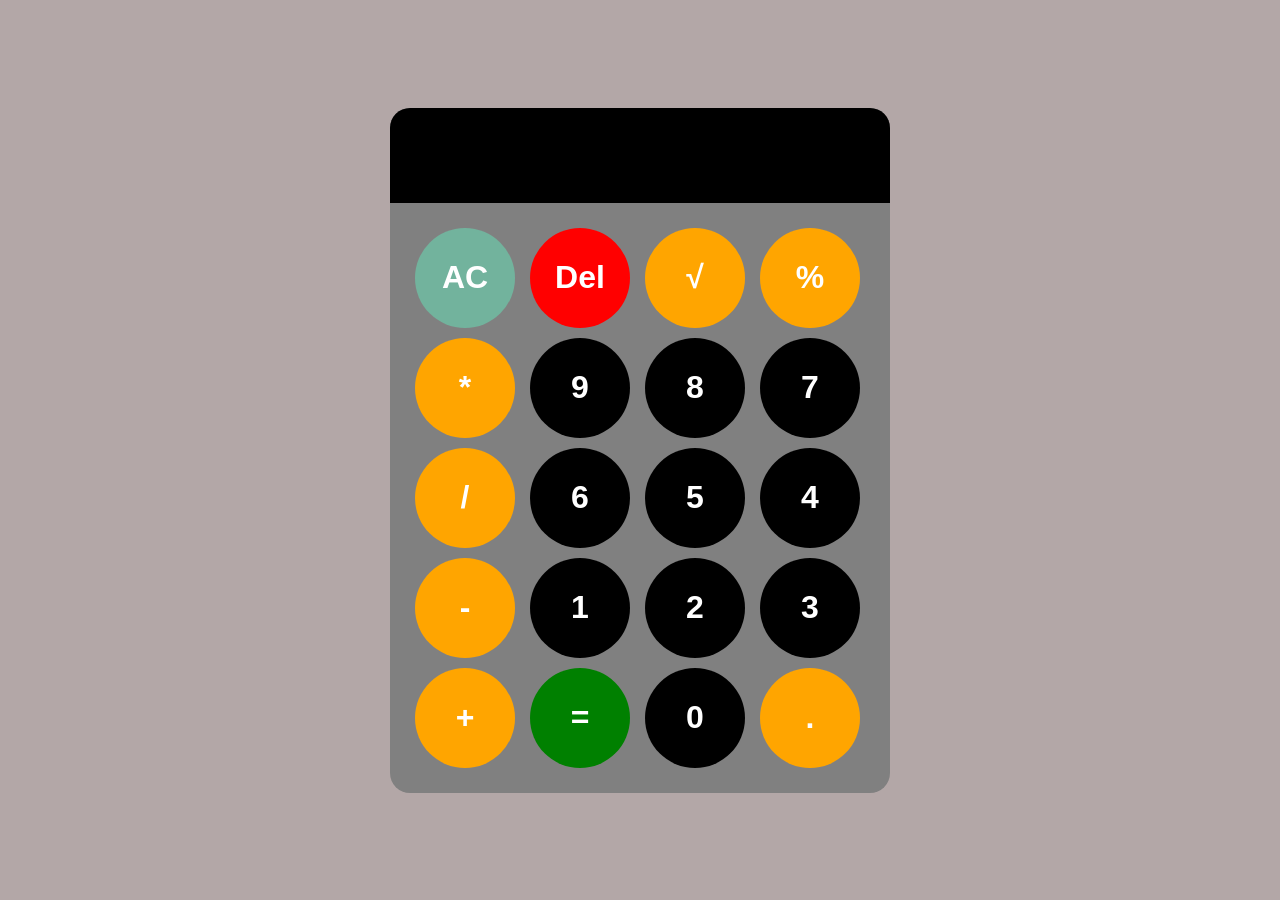
<file: index.html>
<!DOCTYPE html>
<html lang="en">
  <head>
    <meta charset="UTF-8" />
    <meta name="viewport" content="width=device-width, initial-scale=1.0" />
    <title>Calculator</title>
    <link rel="stylesheet" href="style.css" />
  </head>
  <body>
    <div class="container">
      <div class="calculator">
        <input type="text" id="display" readonly />

        <div class="btns">
          <button onclick="clearDisplay()" id="clear">AC</button
          ><button onclick="del()" id="del">Del</button>

          <button onclick="sqrt()" class="operator">&radic;</button>
          <button onclick="percentage()" class="operator">%</button>
          <button onclick="addToDisplay('*')" class="operator">*</button>
          <button onclick="addToDisplay('9')">9</button>
          <button onclick="addToDisplay('8')">8</button>
          <button onclick="addToDisplay('7')">7</button>
          <button onclick="addToDisplay('/')" class="operator">/</button>
          <button onclick="addToDisplay('6')">6</button>
          <button onclick="addToDisplay('5')">5</button>
          <button onclick="addToDisplay('4')">4</button>
          <button onclick="addToDisplay('-')" class="operator">-</button>
          <button onclick="addToDisplay('1')">1</button>
          <button onclick="addToDisplay('2')">2</button>
          <button onclick="addToDisplay('3')">3</button
          ><button onclick="addToDisplay('+')" class="operator">+</button>
          <button onclick="calculate()" id="equal" class="operator">=</button>
          <button onclick="addToDisplay('0')">0</button>

          <button onclick="addToDisplay('.')" class="operator">.</button>
        </div>
      </div>
    </div>

    <script src="/script.js"></script>
  </body>
</html>
</file>
<file: style.css>
button{
width: 100px;
height: 100px;
border-radius: 50px;
border: none;
background-color:black;
color: white;
font-size: 2rem;
font-weight: bold;
cursor: pointer;
}

button:hover{
    background-color: rgb(44, 41, 41);
}

button:active{
    background-color: rgb(97, 57, 57);
}

.btns{
    display: grid;
    grid-template-columns: repeat(4,1fr);
    gap: 10px;
    padding: 25px;
}

.calculator{
    font-family: Arial, Helvetica, sans-serif;
    background-color: grey;
    border-radius: 20px;
    max-width: 500px;
    overflow: hidden;

}

#display{
    width: 100%;
    padding: 20px;
    font-size: 3rem;
    text-align: left;
    border: none;
    background-color: black;
    color: white;
}

body{
    margin: 0;
    display: flex;
    justify-content: center;
    align-items: center;
height: 100vh;
background-color: rgb(179, 167, 167);
}

.operator{
    background-color: orange;
}

#equal{
    background-color:green;
}

#equal:hover{
    background-color: rgb(44, 41, 41);
}

#equal:active{
    background-color: rgb(97, 57, 57);
}

#del{
    background-color: red;
}

#del:hover{
    background-color: rgb(44, 41, 41);
}

#del:active{
    background-color: rgb(97, 57, 57);
}

#clear{
    background-color: rgb(114, 179, 157);
}

#clear:hover{
    background-color: rgb(44, 41, 41);
}

#clear:active{
    background-color: rgb(97, 57, 57);
}
</file>
